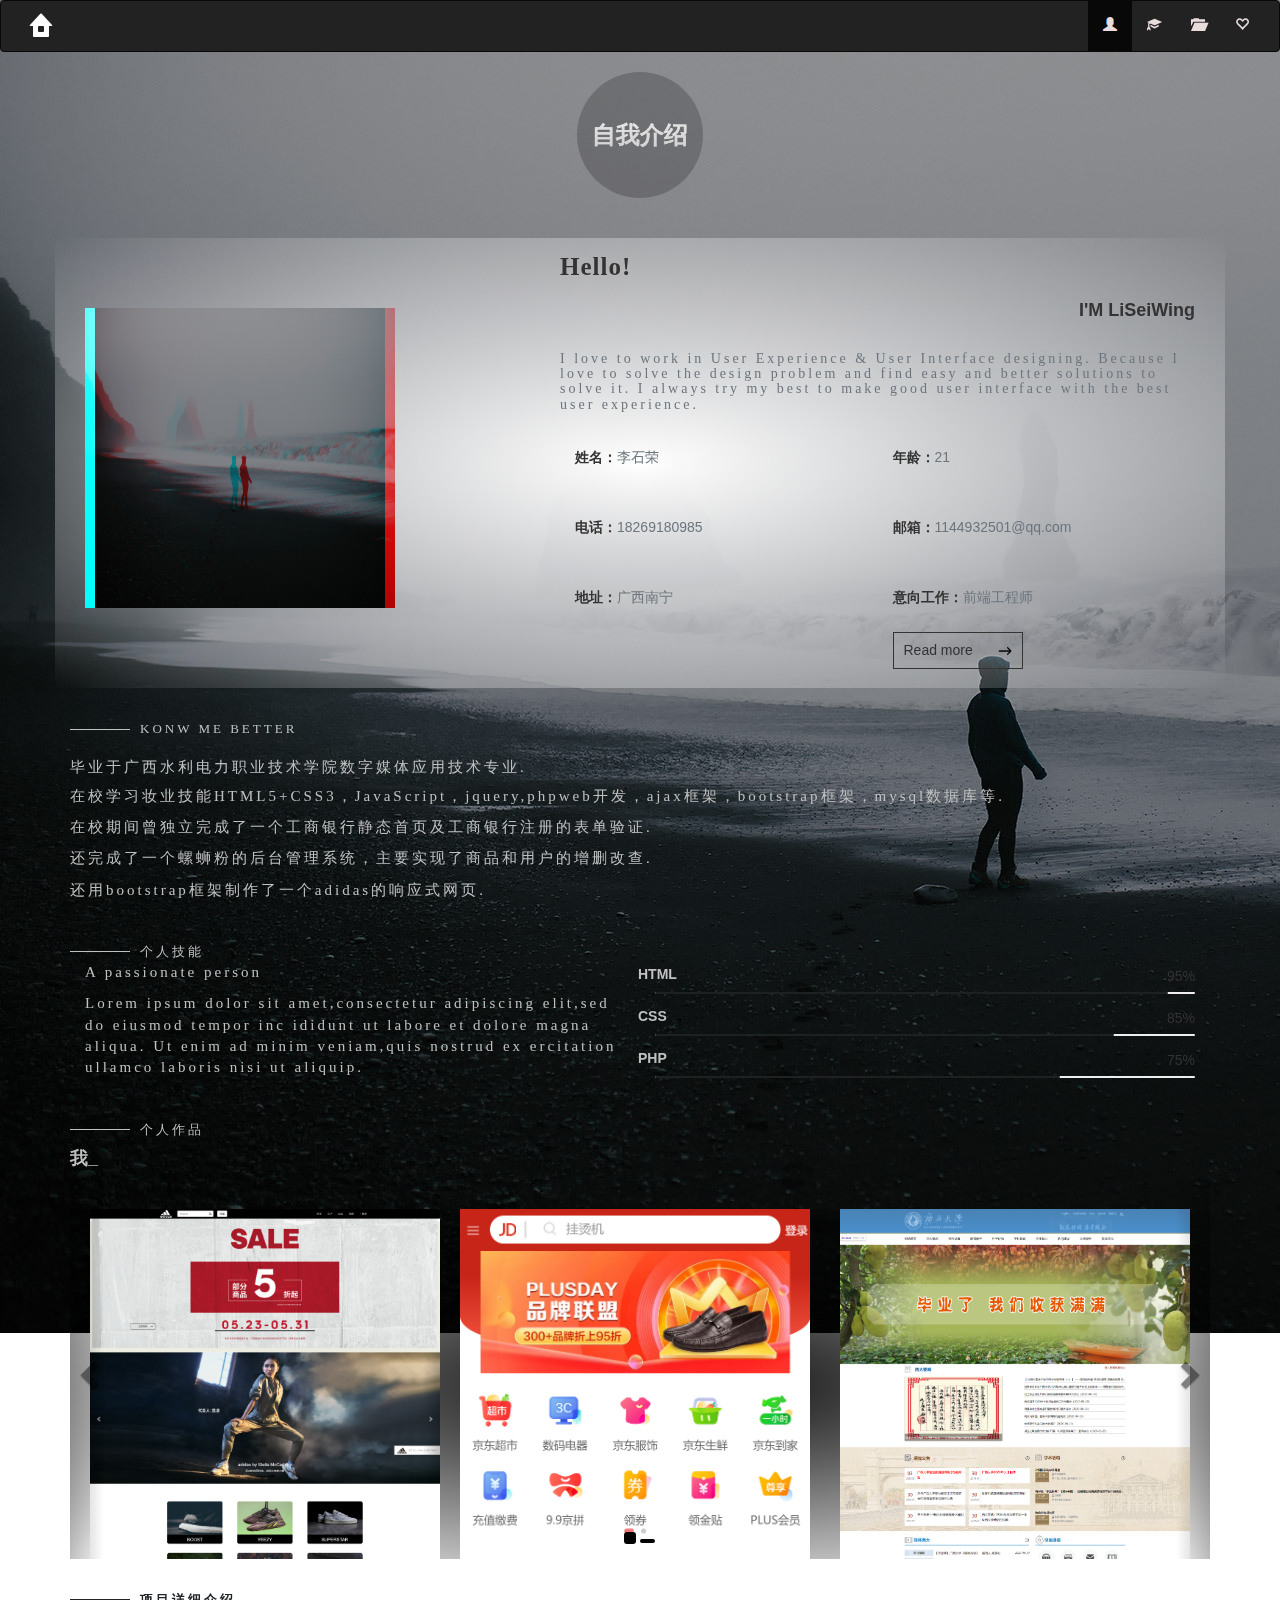
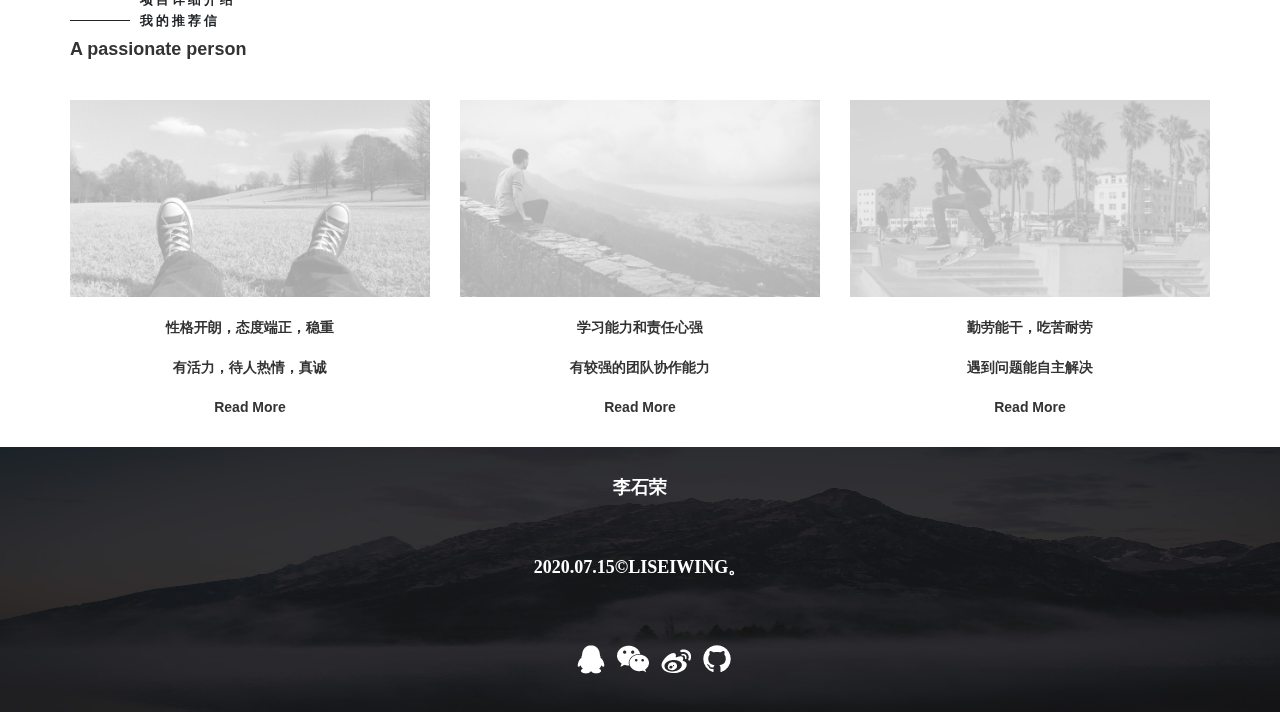
<file: index.html>
<!DOCTYPE html>
<html lang="zh">
	<head>
		<meta charset="UTF-8">
		<meta name="viewport" content="width=device-width, initial-scale=1.0">
		<meta http-equiv="X-UA-Compatible" content="ie=edge">
		<link rel="stylesheet" type="text/css" href="css/bootstrap.min.css" />
		<link rel="stylesheet" type="text/css" href="css/index.css" />
		<title>石荣爸爸的简历</title>
	</head>
	<body>
		<!-- 头部 -->
		<header>
			<!-- 导航栏 -->
			<nav class="navbar navbar-inverse">
				<div class="container-fluid">
					<!-- Brand and toggle get grouped for better mobile display -->
					<div class="navbar-header">
						<button type="button" class="navbar-toggle collapsed" data-toggle="collapse" data-target="#bs-example-navbar-collapse-1"
						 aria-expanded="false">
							<span class="sr-only">Toggle navigation</span>
							<span class="icon-bar"></span>
							<span class="icon-bar"></span>
							<span class="icon-bar"></span>
						</button>
						<div class="navbar-header">
							<a class="navbar-brand" href="#">
								<img alt="Brand" src="img/mi-home.png" class="Brand">
							</a>
						</div>
					</div>
					<div class="collapse navbar-collapse" id="bs-example-navbar-collapse-1">
						<ul class="nav navbar-nav navbar-right">
							<li class="active">
								<a href="#">
									<span class="glyphicon glyphicon-user icon">

									</span>
								</a>
							</li>
							<li>
								<a href="#">
									<span class="glyphicon glyphicon-education icon">

									</span>
								</a>
							</li>
							<li>
								<a href="#">
									<span class="glyphicon glyphicon-folder-open icon">

									</span>
								</a>
							</li>
							<li>
								<a href="#">
									<span class="glyphicon glyphicon-heart-empty icon">

									</span>
								</a>
							</li>
						</ul>
					</div>
				</div>
			</nav>
			<!-- 导航栏结束 -->
		</header>
		<!-- 头部结束 -->
		<!-- section1 -->
		<section>
			<div class="container title1" id="ti">
				<h4 class="js1">自我介绍</h4>
				<div>
					<h4 class="js2">自我介绍</h4>
				</div>
			</div>
		</section>
		<!-- section1结束 -->
		<!-- section2 -->
		<section>
			<div class="container photo">
				<div class="container col-lg-5 col-sm-6 photo-l">
					<div class="mix"></div>
				</div>
				<div class="container col-lg-7 col-sm-6 photo-r">
					<h3 class="mt-4">
						Hello!
						<h4 class="base-color font-weight-bold" style="float: right;">I'M LiSeiWing</h4>
					</h3>
					<h5 class="h5-wb">I love to work in User Experience & User Interface designing. Because I love to solve the design
						problem and find
						easy and better solutions to solve it. I always try my best to make good user interface with the best user
						experience.</h5>
					<div class="container col-lg-6 col-sm-6 photo-r-wb">
						<span class="frist">姓名：</span><span class="second">李石荣</span><br />
						<span class="frist">电话：</span><span class="second">18269180985</span><br />
						<span class="frist">地址：</span><span class="second">广西南宁</span>
					</div>
					<div class="container col-lg-6 col-sm-6 photo-r-wb">
						<span class="frist">年龄：</span><span class="second">21</span><br />
						<span class="frist">邮箱：</span><span class="second">1144932501@qq.com</span><br />
						<span class="frist">意向工作：</span><span class="second">前端工程师</span>
						<div class="anniu">
							<h5 style="margin-left: 10px;">Read more</h5>
							<img src="img/right.png" class="img_r" />
						</div>
					</div>
				</div>
			</div>
		</section>
		<!-- section2结束 -->
		<!-- section3 -->
		<section>
			<div class="container title2" id="ti">
				<span class="sub-title">
					konw me better
				</span>
			</div>
			<div class="container jy">
				<h3>毕业于广西水利电力职业技术学院数字媒体应用技术专业.</h3>
				<p>在校学习妆业技能HTML5+CSS3，JavaScript，jquery,phpweb开发，ajax框架，bootstrap框架，mysql数据库等.</p>
				<p>在校期间曾独立完成了一个工商银行静态首页及工商银行注册的表单验证.</p>
				<p>还完成了一个螺蛳粉的后台管理系统，主要实现了商品和用户的增删改查.</p>
				<p>还用bootstrap框架制作了一个adidas的响应式网页.</p>
			</div>
		</section>
		<!-- section3结束 -->
		<!-- section4 -->
		<section>
			<div class="container title2" id="ti">
				<span class="sub-title">
					个人技能
				</span>
			</div>
			<div class="container">
				<div class="container col-lg-6">
					<p>A passionate person</p>
					<p>Lorem ipsum dolor sit amet,consectetur adipiscing elit,sed do eiusmod tempor inc ididunt ut labore et dolore
						magna aliqua. Ut enim ad minim veniam,quis nostrud ex ercitation ullamco laboris nisi ut aliquip.</p>
				</div>
				<div class="container col-lg-6">
					<div class="skill-box" style="margin-top: 30px;">
						<div class="skillbar clearfix" data-percent="95%">
							<div class="skillbar-title">
								<span>HTML</span>
							</div>
							<div class="fill-skillbar skillbar-bar" style="width: 95.0003%; overflow: hidden;"></div>
							<div class="skill-bar-percent">95%</div>
						</div>
						<div class="skillbar clearfix" data-percent="85%">
							<div class="skillbar-title">
								<span>CSS</span>
							</div>
							<div class="fill-skillbar skillbar-bar" style="width: 85.0003%; overflow: hidden;"></div>
							<div class="skill-bar-percent">85%</div>
						</div>
						<div class="skillbar clearfix" data-percent="75%">
							<div class="skillbar-title">
								<span>PHP</span>
							</div>
							<div class="fill-skillbar skillbar-bar" style="width: 75.0003%; overflow: hidden;"></div>
							<div class="skill-bar-percent">75%</div>
						</div>
					</div>
				</div>
			</div>
		</section>
		<!-- section4结束 -->
		<!-- section5 -->
		<section>
			<div class="container title2" id="ti">
				<span class="sub-title">
					个人作品
				</span>
				<h4 style="font-weight: 700;" id="mine">我的个人作品展示</h4>
			</div>
			<div class="container choose">
				<div id="carousel-example-generic" class="carousel slide" data-ride="carousel">
					<ol class="carousel-indicators">
						<li data-target="#carousel-example-generic" data-slide-to="0" class="active"></li>
						<li data-target="#carousel-example-generic" data-slide-to="1"></li>
					</ol>
					<div class="carousel-inner" role="listbox">
						<div class="item active">
							<div class="container zp">
								<div class="rows">
									<div class="col-lg-4 col-sm-6" style="margin: 0 -10px;">
										<img src="img/1.png">
									</div>
									<div class="col-lg-4 col-sm-6">
										<img src="img/5.png">
									</div>
									<div class="col-lg-4 col-sm-6">
										<img src="img/3.png">
									</div>
								</div>
							</div>
						</div>
						<div class="item">
							<div class="container zp">
								<div class="rows">
									<div class="col-lg-4 col-sm-6" style="margin: 0 -10px;">
										<img src="img/4.png">
									</div>
									<div class="col-lg-4 col-sm-6">
										<img src="img/2.png">
									</div>
									<div class="col-lg-4 col-sm-6">
										<img src="img/6.png">
									</div>
								</div>
							</div>
						</div>

						<!-- 左右箭头 -->
						<a class="left carousel-control" href="#carousel-example-generic" role="button" data-slide="prev">
							<span class="glyphicon glyphicon-chevron-left" aria-hidden="true"></span>
							<span class="sr-only">Previous</span>
						</a>
						<a class="right carousel-control" href="#carousel-example-generic" role="button" data-slide="next">
							<span class="glyphicon glyphicon-chevron-right" aria-hidden="true"></span>
							<span class="sr-only">Next</span>
						</a>
					</div>
				</div>
			</div>
		</section>
		<!-- section5结束 -->
		<!-- section6 -->
		<section>
			<div class="container title2" id="ti">
				<span class="hobby">
					项目详细介绍
				</span>
			</div>
			<div class="container">
				
			</div>
		</section>
		<!-- section6结束 -->
		<!-- section7 -->
		<section>
			<div class="container" id="ti">
				<span class="hobby">
					我的推荐信
				</span>
				<h4 style="font-weight: 700;">A passionate person</h4>
			</div>
			<div class="container minejob">
				<div class="row">
					<div class="col-lg-4">
						<!-- 	<div class="himdiv-img"></div> -->
						<div style="width: 360px;height: 197.14px;overflow: hidden;margin: 0 auto;">
							<img src="img/home_slide_image3.jpg" />
						</div>
						<div class="minejob-wb">
							<br />
							<span>性格开朗，态度端正，稳重</span><br /><br />
							<span>有活力，待人热情，真诚</span><br /><br />
							<span>Read More</span>
						</div>
					</div>
					<div class="col-lg-4">
						<div style="width: 360px;height: 197.14px;overflow: hidden;margin: 0 auto;">
							<img src="img/home_slide_image2.jpg" />
						</div>
						<div class="minejob-wb">
							<br />
							<span>学习能力和责任心强</span><br /><br />
							<span>有较强的团队协作能力</span><br /><br />
							<span>Read More</span>
						</div>
					</div>
					<div class="col-lg-4">
						<div style="width: 360px;height: 197.14px;overflow: hidden;margin: 0 auto;">
							<img src="img/home_slide_image1.jpg" />
						</div>
						<div class="minejob-wb">
							<br />
							<span>勤劳能干，吃苦耐劳</span><br /><br />
							<span>遇到问题能自主解决</span><br /><br />
							<span>Read More</span>
						</div>
					</div>
				</div>
			</div>
		</section>
		<!-- section7结束 -->
		<!-- footer -->
		<div class="container-fluid footer">
			<div class="container footer-wb">
				<div>
					<span class="name">李石荣</span>
				</div>
				<div>
					<span class="name">2020.07.15©LISEIWING。</span>
				</div>
				<div class="name">
					<div class="footer-wb-box">
						<ul>
							<li>
								<img src="img/qq.png"/>
							</li>
							<li>
								<img src="img/wechat.png"/>
							</li>
							<li>
								<img src="img/weibo.png"/>
							</li>
							<li>
								<img src="img/github.png"/>
							</li>
						</ul>
					</div>
				</div>
			</div>
		</div>
		<!-- footer结束 -->
	</body>
	<script src="js/jquery-3.4.1.min.js"></script>
	<script src="js/bootstrap.min.js"></script>
	<script src="js/index.js"></script>
</html>
</file>
<file: css/index.css>
body {
	background: url(../img/bg.jpg) no-repeat;
	position: relative;
}

.Brand {
	margin: -15px 0;
}

.icon {
	position: relative;
	color: #e8dcdc;
	/* left: -5px; */
}

.navbar-inverse .navbar-nav>li>a {
	font-family: Cyberpunk;
}

.icon:hover {
	color: #ffffff;
}

/* li:hover {
	background-color: #000;
} */

.title1 {
	background: rgba(0, 0, 0, 0.2);
	width: 126px;
	height: 126px;
	margin: 0 auto;
	text-align: center;
	border-radius: 50%;
}

.title1 h4 {
	font-size: 24px;
	font-weight: 700;
	background: -webkit-linear-gradient(#fff, #a1a1a1);
	-webkit-background-clip: text;
	-webkit-text-fill-color: transparent;
	line-height: 110px;
}

.js1 {
	width: 230px;
	height: 140px;
	color: #862016;
	position: absolute;
	right: 0;
	left: 0;
	top: 80px;
	margin: auto;
}

.js2 {
	width: 230px;
	height: 140px;
	color: #862016;
	position: absolute;
	right: 0;
	left: 0;
	top: 80px;
	margin: auto;
	z-index: 0;
	animation: glitch 1.1s infinite alternate;
}

@keyframes glitch {
	0% {
		transform: translate3d(0, 0, 0);
	}

	10% {
		transform: translate3d(0, 0, 0) scale(1);
	}

	12% {
		transform: translate3d(5px, -4px, 0) scale(0.93);
	}

	14% {
		transform: translate3d(0, 0, 0) scale(1);
	}

	18% {
		transform: translate3d(0, 0, 0) scale(1);
		filter: invert(0%);
	}

	20% {
		transform: translate3d(-3px, 4px, 0) scale(1.05);
		filter: invert(90%);
	}

	22% {
		transform: translate3d(0, 0, 0) scale(1);
		filter: invert(0%);
	}

	30% {
		transform: translate3d(0, 0, 0);
		opacity: 1;
	}

	32% {
		transform: translate3d(-4px, -3px, 0);
		opacity: 0.3;
	}

	34% {
		transform: translate3d(0, 0, 0);
		opacity: 1;
	}

	40% {
		opacity: 1;
		transform: translate3d(0, 0, 0) scale(1) skew(0deg);
	}

	43% {
		opacity: 0.3;
		transform: translate3d(8px, -4px, 0) scale(1.09) skew(35deg);
	}

	46% {
		opacity: 1;
		transform: translate3d(0, 0, 0) scale(1) skew(0deg);
	}

	90% {
		transform: translate3d(0, 0, 0);
		opacity: 1;
	}

	93% {
		transform: translate3d(-4px, -3px, 0);
		opacity: 0.5;
	}

	96% {
		transform: translate3d(0, 0, 0);
		opacity: 1;
	}

	100% {
		transform: translate3d(0, 0, 0);
	}
}

.frist {
	font-weight: 600;
	line-height: 5;
}

.second {
	color: #6c757d !important;
}

.photo {
	background: radial-gradient(white, transparent);
	margin-top: 40px;
}

.mix {
	width: 300px;
	height: 300px;
	background: url(../img/bg.jpg) no-repeat, #0ff;
	background-size: 100% 100%;
	background-blend-mode: lighten;
	margin-top: 70px;
	transition: all .6s;
}

.mix:hover {
	transform: rotate(15deg) scale(0.9);
	box-shadow: 3px 3px rgba(0, 0, 0, 0.1);
}

.mix::after {
	content: '';
	position: absolute;
	margin-left: 10px;
	width: 300px;
	height: 300px;
	background: url(../img/bg.jpg) no-repeat, #f00;
	background-size: 100% 100%;
	background-blend-mode: lighten;
	mix-blend-mode: darken;
}

.photo-r {}

.mt-4,
.my-4 {
	margin-top: 1.5rem !important;
	font-size: 2.5rem;
	font-family: 'Baloo Chettan 2', cursive;
	overflow-x: hidden;
	letter-spacing: 1px;
	font-weight: 700;
}

.font-weight-bold {
	font-weight: 700 !important;
}

.h5-wb {
	font-family: 'Baloo Chettan 2', cursive;
	color: #6c757d !important;
	margin-top: 70px;
	letter-spacing: 3px;
}

.photo-r-wb {
	float: left;
}

.anniu {
	border: 1px solid;
	width: 130px;
	transition: all .6s;
	cursor: pointer;
}

.anniu:hover {
	transform: scale(0.9);
}


.img_r {
	float: right;
	position: relative;
	top: -27px;
	right: 7px;
	width: 20px;
}

.title2 {
	margin-top: 30px;
}

.sub-title:after {
	content: '';
	width: 60px;
	height: 1px;
	background: #bfc0c0;
	position: absolute;
	left: 0;
	bottom: 45%;
}

.sub-title {
	color: #212529;
	font-size: 13px;
	font-weight: 500;
	letter-spacing: 3px;
	text-transform: uppercase;
	margin-bottom: 15px;
	padding-left: 70px;
	position: relative;
	color: #bfc0c0;
	font-family: 'Baloo Chettan 2', cursive;
}

.title2 h4 {
	/* 	background: -webkit-linear-gradient(#fff, #a1a1a1);
	-webkit-background-clip: text;
	-webkit-text-fill-color: transparent; */
	-webkit-background-clip: text;
	color: #bfc0c0;
}

.skill-box .skillbar:not(:last-child) {
	margin-bottom: 40px;
}

.skill-box .skillbar {
	position: relative;
	display: block;
	width: 100%;
	height: 2px;
	border-radius: 5px;
	transition: .1s linear;
	background: #eee;
}

.skill-box .skillbar-title {
	position: absolute;
	top: -28px;
	left: -17px;
	font-weight: 600;
	font-size: 14px;
	color: #bfc0c0;
}

.skill-box .fill-skillbar {
	height: 2px;
	width: 0;
	border-radius: 3px;
	float: left;
	background: #1d2124;
}

.skill-box .skill-bar-percent {
	position: absolute;
	font-weight: 500;
	bottom: 8px;
	right: 0;
}

.clearfix::after {
	display: block;
	clear: both;
	content: "";
}

.jy h3,
p {
	font-size: 1.5rem;
	color: #bfc0c0;
	letter-spacing: 3px;
	font-family: 'Baloo Chettan 2', cursive;
}

.zp {
	margin-top: 30px;
	background: radial-gradient(black, transparent);
}

.zp img {
	width: 100%;
}


.carousel-control {
	width: 3%;
}

.carousel-control {
	color: #000;
}

.carousel-indicators .active {
	background-color: #000;
}

.carousel-indicators li {
	border: 2px solid #000;
	width: 15px;
	height: 3px;
	border-radius: 3px;
}

.carousel-indicators {
	bottom: 0;
}

.hobby {
	color: #212529;
	font-size: 13px;
	font-weight: 700;
	letter-spacing: 3px;
	text-transform: uppercase;
	margin-bottom: 15px;
	padding-left: 70px;
	position: relative;
	font-family: 'Baloo Chettan 2', cursive;
}

.hobby:after {
	content: '';
	width: 60px;
	height: 1px;
	position: absolute;
	left: 0;
	bottom: 45%;
	background: #212529;
}

.reference img {
	width: 100%;
}


.minejob {
	margin-top: 30px;
	overflow: hidden;
}

.minejob img {
	width: 100%;
	transition: all 0.5s ease 0s;
}

.minejob img:hover {
	transform: scale(1.2);
}

.minejob-wb {
	text-align: center;
}

.minejob-wb span {
	font-weight: 700;
}

.minejob-wb span:hover {
	transform: scale(0.9);
	cursor: pointer;
}

.footer {
	background: url(../img/image6.jpg) no-repeat;
	height: 265px;
	background-size: 100% 100%;
	margin-top: 30px;
}

.footer-wb {
	text-align: center;
}

.name {
	color: #fff;
	font-weight: 700;
	font-size: 18px;
	font-family: 'Baloo Chettan 2', cursive;
	line-height: 80px;
}

.footer-wb-box {
	margin: 0 auto;
	width: 170px;
	width: 220px;
}

.footer-wb-box li {
	list-style: none;
	float: left;
	padding: 0px 5px
}
</file>
